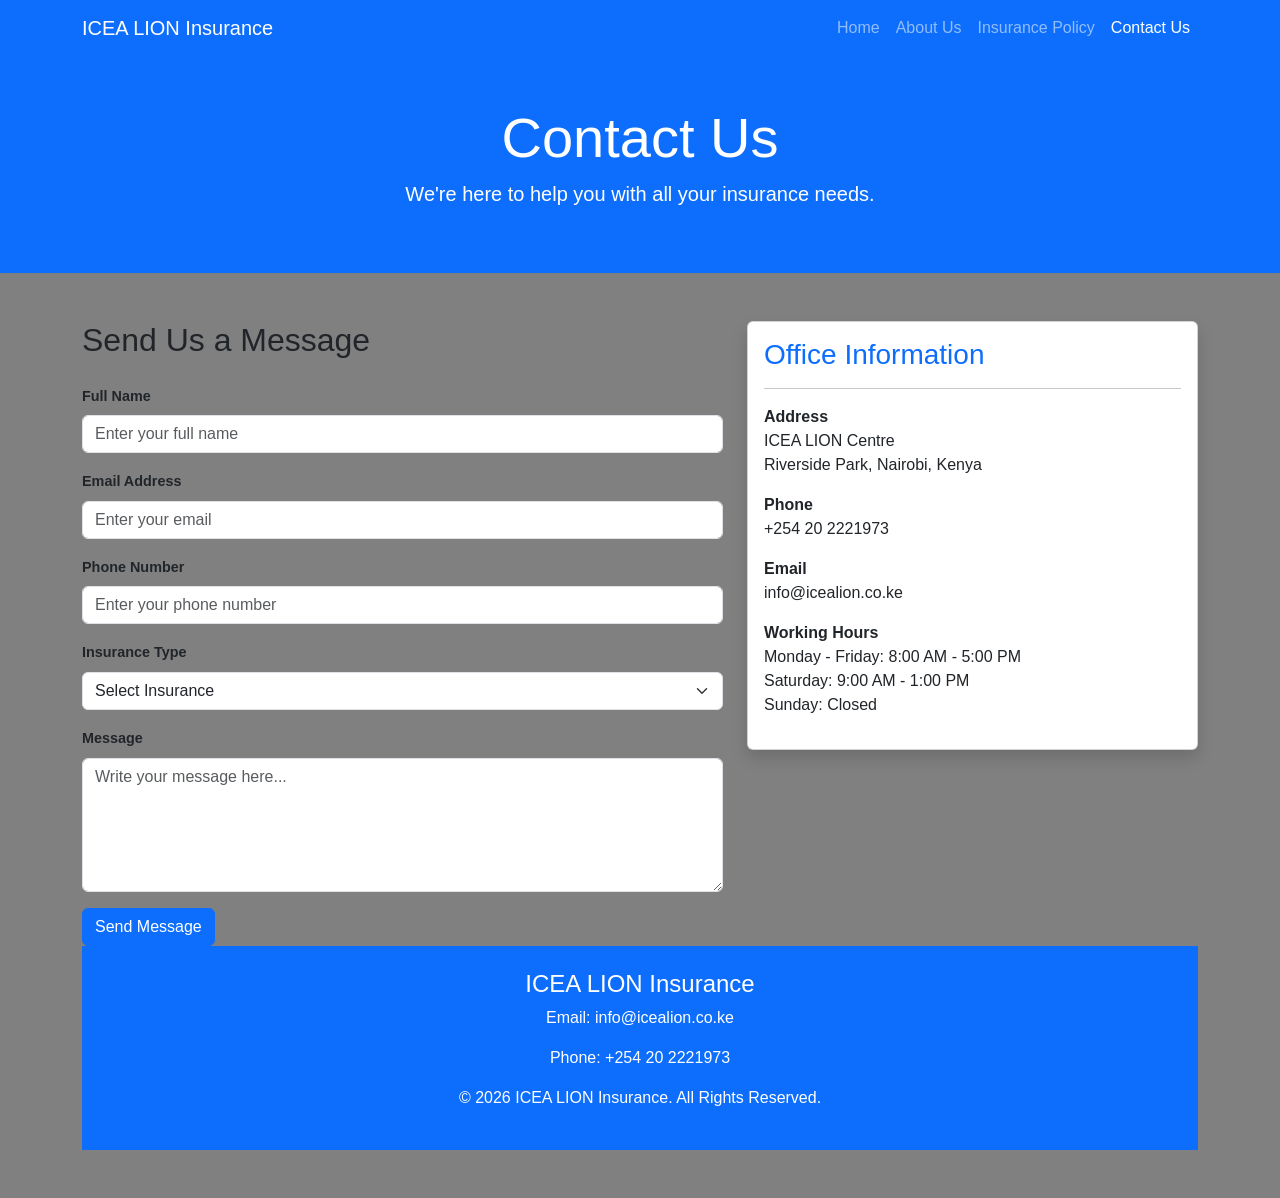
<file: contact us.HTML>
<!DOCTYPE html>
<html lang="en">
<head>
    <meta charset="UTF-8">
    <meta name="viewport" content="width=device-width, initial-scale=1.0">
    <title>Contact Us | ICEA LION Insurance</title>

    <link href="https://cdn.jsdelivr.net/npm/bootstrap@5.3.8/dist/css/bootstrap.min.css" rel="stylesheet">
    <link rel="stylesheet" href="style.css">
</head>
<body>

<!-- Navigation -->
<nav class="navbar navbar-expand-lg navbar-dark bg-primary">
    <div class="container">

        <a class="navbar-brand" href="index.html">
            ICEA LION Insurance
        </a>

        <button class="navbar-toggler" type="button"
                data-bs-toggle="collapse"
                data-bs-target="#navbarNav">
            <span class="navbar-toggler-icon"></span>
        </button>

        <div class="collapse navbar-collapse" id="navbarNav">

            <ul class="navbar-nav ms-auto">

                <li class="nav-item">
                    <a class="nav-link" href="index.HTML">Home</a>
                </li>

                <li class="nav-item">
                    <a class="nav-link" href="about us.HTML">About Us</a>
                </li>

                <li class="nav-item">
                    <a class="nav-link" href="insuarance plan.HTML">Insurance Policy</a>
                </li>

                <li class="nav-item">
                    <a class="nav-link active" href="contact us.HTML">Contact Us</a>
                </li>

            </ul>

        </div>

    </div>
</nav>

<!-- Hero -->
<section class="bg-primary text-white text-center py-5">
    <div class="container">

        <h1 class="display-4">Contact Us</h1>

        <p class="lead">
            We're here to help you with all your insurance needs.
        </p>

    </div>
</section>

<!-- Contact Section -->
<section class="container py-5">

    <div class="row">

        <!-- Contact Form -->
        <div class="col-lg-7">

            <h2 class="mb-4">Send Us a Message</h2>

            <form>

                <div class="mb-3">
                    <label class="form-label">Full Name</label>
                    <input type="text" class="form-control" placeholder="Enter your full name">
                </div>

                <div class="mb-3">
                    <label class="form-label">Email Address</label>
                    <input type="email" class="form-control" placeholder="Enter your email">
                </div>

                <div class="mb-3">
                    <label class="form-label">Phone Number</label>
                    <input type="tel" class="form-control" placeholder="Enter your phone number">
                </div>

                <div class="mb-3">
                    <label class="form-label">Insurance Type</label>

                    <select class="form-select">
                        <option selected>Select Insurance</option>
                        <option>Life Insurance</option>
                        <option>Health Insurance</option>
                        <option>Motor Insurance</option>
                        <option>Home Insurance</option>
                        <option>Travel Insurance</option>
                        <option>Business Insurance</option>
                    </select>
                </div>

                <div class="mb-3">
                    <label class="form-label">Message</label>
                    <textarea class="form-control" rows="5"
                        placeholder="Write your message here..."></textarea>
                </div>

                <button class="btn btn-primary">
                    Send Message
                </button>

            </form>

        </div>

        <!-- Contact Information -->
        <div class="col-lg-5">

            <div class="card shadow">

                <div class="card-body">

                    <h3 class="text-primary">Office Information</h3>

                    <hr>

                    <p><strong>Address</strong><br>
                    ICEA LION Centre<br>
                    Riverside Park, Nairobi, Kenya</p>

                    <p><strong>Phone</strong><br>
                    +254 20 2221973</p>

                    <p><strong>Email</strong><br>
                    info@icealion.co.ke</p>

                    <p><strong>Working Hours</strong><br>
                    Monday - Friday: 8:00 AM - 5:00 PM<br>
                    Saturday: 9:00 AM - 1:00 PM<br>
                    Sunday: Closed</p>

                </div>

            </div>

        </div>

    </div>






<!-- Footer -->

<footer class="bg-primary text-white text-center py-4">

    <div class="container">

        <h4>ICEA LION Insurance</h4>

        <p>Email: info@icealion.co.ke</p>

        <p>Phone: +254 20 2221973</p>

        <p>&copy; 2026 ICEA LION Insurance. All Rights Reserved.</p>

    </div>

</footer>

<script src="https://cdn.jsdelivr.net/npm/bootstrap@5.3.8/dist/js/bootstrap.bundle.min.js"></script>

</body>
</html>
</file>
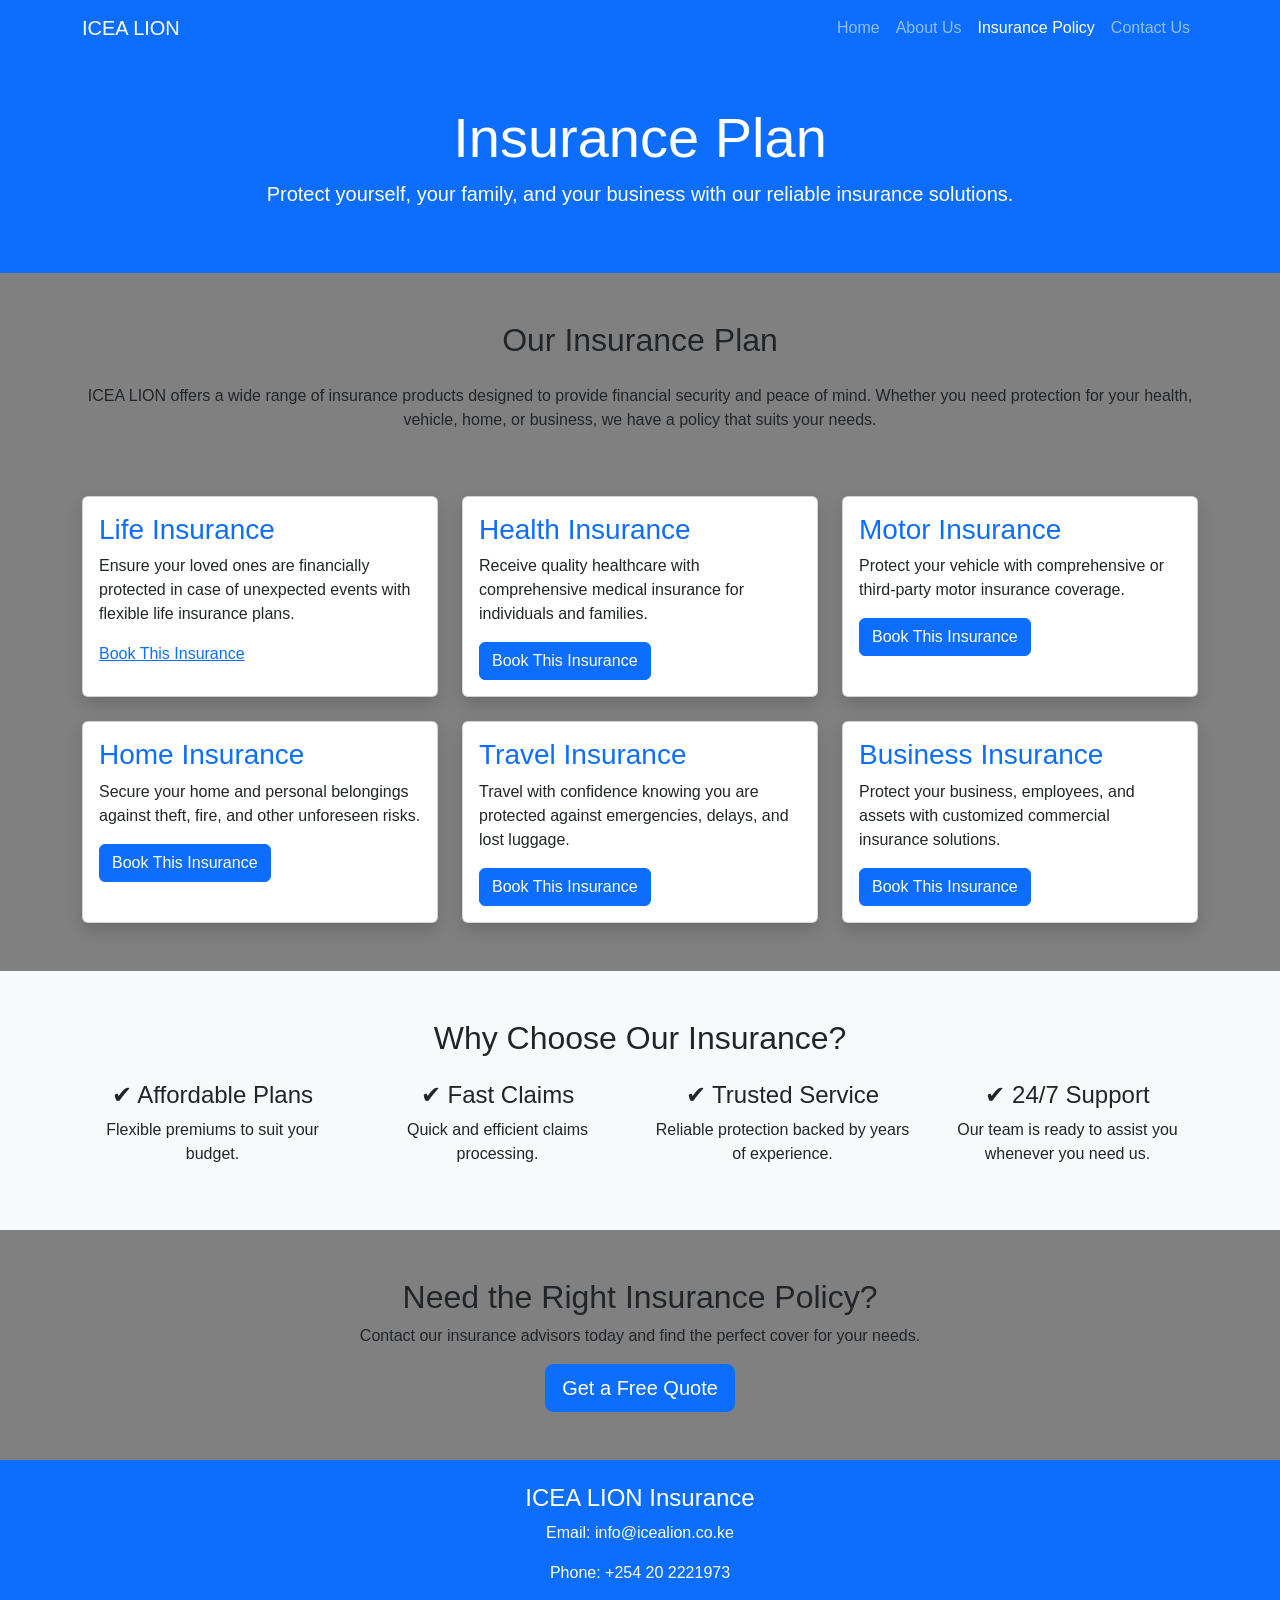
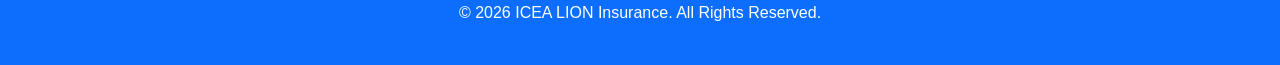
<file: insuarance plan.HTML>
<!DOCTYPE html>
<html lang="en">
<head>
    <meta charset="UTF-8">
    <meta name="viewport" content="width=device-width, initial-scale=1.0">
    <title>Insurance Plan | ICEA LION</title>

    <link href="https://cdn.jsdelivr.net/npm/bootstrap@5.3.8/dist/css/bootstrap.min.css" rel="stylesheet">
    <link rel="stylesheet" href="style.css">
</head>
<body>

<!-- Navigation -->
<nav class="navbar navbar-expand-lg navbar-dark bg-primary">
    <div class="container">

        <a class="navbar-brand" href="index.html">
            ICEA LION
        </a>

        <button class="navbar-toggler" type="button" data-bs-toggle="collapse" data-bs-target="#navbarNav">
            <span class="navbar-toggler-icon"></span>
        </button>

        <div class="collapse navbar-collapse" id="navbarNav">

            <ul class="navbar-nav ms-auto">

                <li class="nav-item">
                    <a class="nav-link" href="index.HTML">Home</a>
                </li>

                <li class="nav-item">
                    <a class="nav-link" href="about us.HTML">About Us</a>
                </li>

                <li class="nav-item">
                    <a class="nav-link active" href="insuarance plan.HTML">Insurance Policy</a>
                </li>

                <li class="nav-item">
                    <a class="nav-link" href="contact us.HTML">Contact Us</a>
                </li>

            </ul>

        </div>

    </div>
</nav>

<!-- Hero -->
<section class="bg-primary text-white text-center py-5">
    <div class="container">

        <h1 class="display-4">Insurance Plan</h1>

        <p class="lead">
            Protect yourself, your family, and your business with our reliable insurance solutions.
        </p>

    </div>
</section>

<!-- Introduction -->
<section class="container py-5">

    <h2 class="text-center mb-4">Our Insurance Plan</h2>

    <p class="text-center">
        ICEA LION offers a wide range of insurance products designed to provide
        financial security and peace of mind. Whether you need protection for
        your health, vehicle, home, or business, we have a policy that suits
        your needs.
    </p>

</section>

<!-- Insurance Cards -->
<section class="container pb-5">

    <div class="row g-4">

        <!-- Life Insurance -->
        <div class="col-md-4">

            <div class="card shadow h-100">

                <div class="card-body">

                    <h3 class="text-primary">Life Insurance</h3>

                    <p>
                        Ensure your loved ones are financially protected in case
                        of unexpected events with flexible life insurance plans.
                    </p>

                    <a href="add_booking.PHP">Book This Insurance</a>

                </div>

            </div>

        </div>

        <!-- Health Insurance -->
        <div class="col-md-4">

            <div class="card shadow h-100">

                <div class="card-body">

                    <h3 class="text-primary">Health Insurance</h3>

                    <p>
                        Receive quality healthcare with comprehensive medical
                        insurance for individuals and families.
                    </p>
                    <a href="add_booking.PHP?insurance=Health%20Insurance" class="btn btn-primary">Book This Insurance</a>
                   
                </div>

            </div>

        </div>

        <!-- Motor Insurance -->
        <div class="col-md-4">

            <div class="card shadow h-100">

                <div class="card-body">

                    <h3 class="text-primary">Motor Insurance</h3>

                    <p>
                        Protect your vehicle with comprehensive or third-party
                        motor insurance coverage.
                    </p>

                    <a href="add_booking.PHP?insurance=Motor%20Insurance" class="btn btn-primary">Book This Insurance</a>

                </div>

            </div>

        </div>

        <!-- Home Insurance -->
        <div class="col-md-4">

            <div class="card shadow h-100">

                <div class="card-body">

                    <h3 class="text-primary">Home Insurance</h3>

                    <p>
                        Secure your home and personal belongings against theft,
                        fire, and other unforeseen risks.
                    </p>

                    <a href="add_booking.PHP?insurance=Home%20Insurance" class="btn btn-primary">Book This Insurance</a>
                    
                    

                </div>

            </div>

        </div>

        <!-- Travel Insurance -->
        <div class="col-md-4">

            <div class="card shadow h-100">

                <div class="card-body">

                    <h3 class="text-primary">Travel Insurance</h3>

                    <p>
                        Travel with confidence knowing you are protected against
                        emergencies, delays, and lost luggage.
                    </p>

                    <a href="add_booking.PHP?insurance=Travel%20Insurance" class="btn btn-primary">Book This Insurance</a>


                </div>

            </div>

        </div>

        <!-- Business Insurance -->
        <div class="col-md-4">

            <div class="card shadow h-100">

                <div class="card-body">

                    <h3 class="text-primary">Business Insurance</h3>

                    <p>
                        Protect your business, employees, and assets with
                        customized commercial insurance solutions.
                    </p>

                    <a href="add_booking.PHP?insurance=Business%20Insurance" class="btn btn-primary">Book This Insurance</a>

                </div>

            </div>

        </div>

    </div>

</section>

<!-- Benefits -->
<section class="bg-light py-5">

    <div class="container">

        <h2 class="text-center mb-4">
            Why Choose Our Insurance?
        </h2>

        <div class="row text-center">

            <div class="col-md-3">
                <h4>✔ Affordable Plans</h4>
                <p>Flexible premiums to suit your budget.</p>
            </div>

            <div class="col-md-3">
                <h4>✔ Fast Claims</h4>
                <p>Quick and efficient claims processing.</p>
            </div>

            <div class="col-md-3">
                <h4>✔ Trusted Service</h4>
                <p>Reliable protection backed by years of experience.</p>
            </div>

            <div class="col-md-3">
                <h4>✔ 24/7 Support</h4>
                <p>Our team is ready to assist you whenever you need us.</p>
            </div>

        </div>

    </div>

</section>

<!-- Call to Action -->
<section class="text-center py-5">

    <div class="container">

        <h2>Need the Right Insurance Policy?</h2>

        <p>
            Contact our insurance advisors today and find the perfect cover for your needs.
        </p>

        <a href="contact us.HTML" class="btn btn-primary btn-lg">
            Get a Free Quote
        </a>

    </div>

</section>

<!-- Footer -->
<footer class="bg-primary text-white text-center py-4">

    <div class="container">

        <h4>ICEA LION Insurance</h4>

        <p>Email: info@icealion.co.ke</p>

        <p>Phone: +254 20 2221973</p>

        <p>&copy; 2026 ICEA LION Insurance. All Rights Reserved.</p>

    </div>

</footer>

<script src="https://cdn.jsdelivr.net/npm/bootstrap@5.3.8/dist/js/bootstrap.bundle.min.js"></script>

</body>
</html>
</file>
<file: style.css>
body{font-family:Arial,sans-serif;
    background-color: gray;
}

.navbar-logo{height:52px;
    width:auto
}


.hero{min-height:100vh;
    position:relative;
    overflow:hidden;
    display:flex;
    align-items:center;
    justify-content:center;
    text-align:center
}

.hero video{position:absolute;
    inset:0;
    width:100%;
    height:100%;
    object-fit:cover;
    z-index:-2
}
.hero-overlay{position:absolute;
    inset:0;
    background:rgba(255,255,255,.38);
    z-index:-1
}
    
.hero-content{max-width:800px;
    padding:2rem
}

.blue-text{color:#0d6efd}
.hero h1,.hero p{color:#000}
.hero h1{font-weight:bold}
.carousel img{height:420px;
    object-fit:cover}
.site-footer{background:#000;
    color:#fff
    ;padding:3rem 0}
.site-footer h3{font-size:1.05rem;
    margin-bottom:1rem}
.site-footer p{font-size:.9rem;line-height:1.7}
.page-title{padding:9rem 0 4rem;background:#f8f9fa}
.gallery-image{height:250px;
    object-fit:cover;
    width:100%}
.card video{
    width:100%;
    height:220px;
    object-fit:cover;
}

.container5{
    padding-top: 100px;
    text-align: center;
    background-color: gray;
}
.container5 h1{
    font-weight: bold;
}


.card{
    transition:0.3s;
}

.card:hover{
    transform:translateY(-8px);
    box-shadow:0 12px 25px rgba(0,0,0,.3);
}

.carousel video{
    height: 500px;
    object-fit: cover;
}

.carousel-caption{
    background:rgba(0,0,0,.45);
    border-radius:.5rem;
    padding:1rem 1.5rem;
    bottom:2.5rem;
}
.carousel-caption h3{
    font-weight:bold;
    margin-bottom:.25rem;
}
.carousel-caption p{
    margin-bottom:0;
}

.showmore-button {
    display: inline-block;
    background-color: #0d6efd;
    color: white;
    padding: 10px 25px;
    border-radius: 5px;
    cursor: pointer;
    margin-top: 20px;
}

.about1{
    font-size: 3rem;
    font-weight: bold;
    color: #ffffff;
}

.about2{
    font-size: 1.25rem;
    color: #ffffff;
}

.hero-content1 {
    position:absolute;
    top:50%;
    left:50%;
    transform:translate(-50%, -50%);
    text-align:center;
    width:80%;
    z-index:2;
}

/*Animated hero text (About Us) */
@keyframes heroFloat {
    0% {
        transform: translateY(0);
    }

    50% {
        transform: translateY(-8px);
    }

    100% {
        transform: translateY(0);
    }
}

.hero-animate{
    animation: heroFloat 3s ease-in-out infinite;
}
.hero-animate-1{animation-delay:.0s}
.hero-animate-2{animation-delay:.3s}
.hero-animate-3{animation-delay:6s}

.hero-animate-4 {animation-delay: 9s;}

.hero-content1 .btn{
    display:inline-block;
    margin-top:1rem;
}

@media(prefers-reduced-motion:reduce){
    .hero-animate{
        animation:none;
        opacity:1;
        transform:none;
    }
}
.navbar .form-control{
    width:200px;
}

    
@media(max-width:768px)
{.navbar-logo{height:42px}
.carousel img{height:260px}}

/* Contact page */
.contact-card{
    background:#fff;
}
.contact-info-panel{
    background:linear-gradient(160deg,#0d6efd 0%,#084298 100%);
}
.contact-info-panel i{
    width:20px;
    text-align:center;
}
form .form-control:focus{
    border-color:#0d6efd;
    box-shadow:0 0 0 .2rem rgba(13,110,253,.15);
}
form label.form-label{
    font-weight:600;
    font-size:.9rem;
}
</file>
